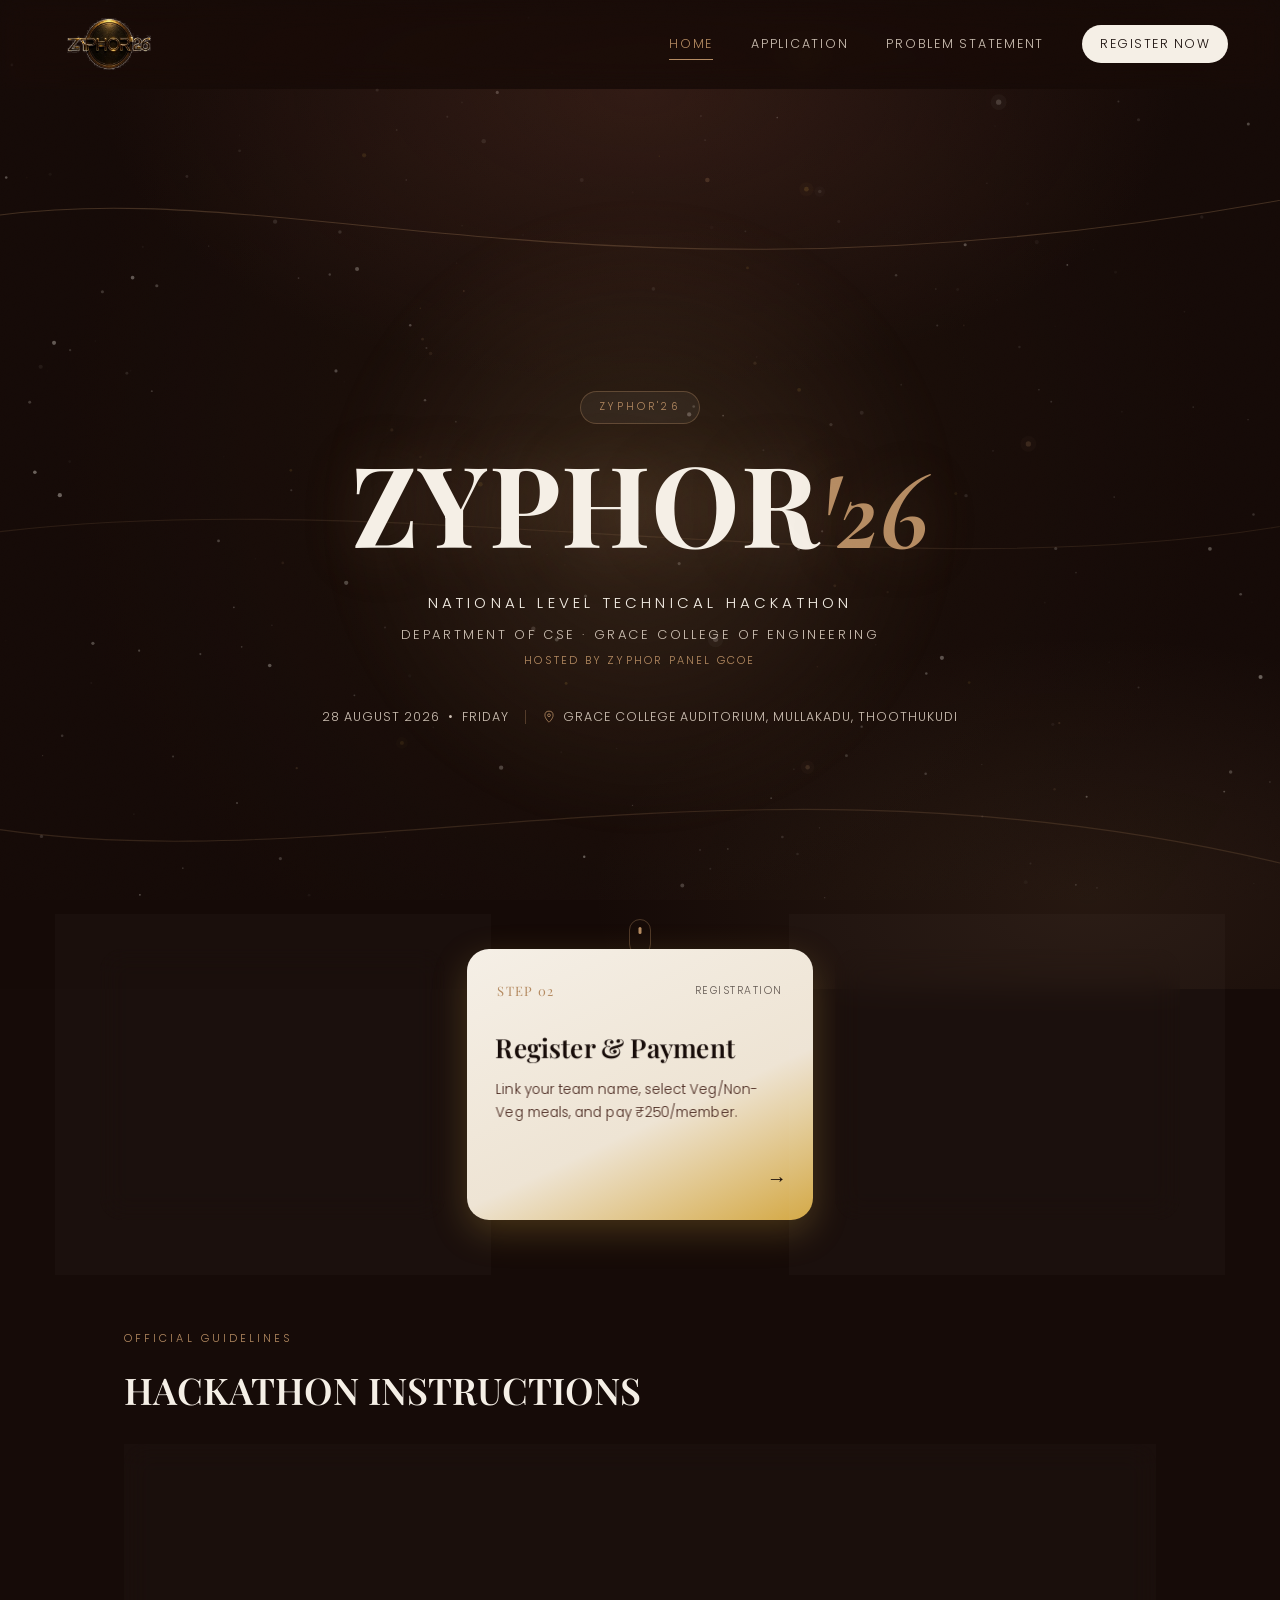
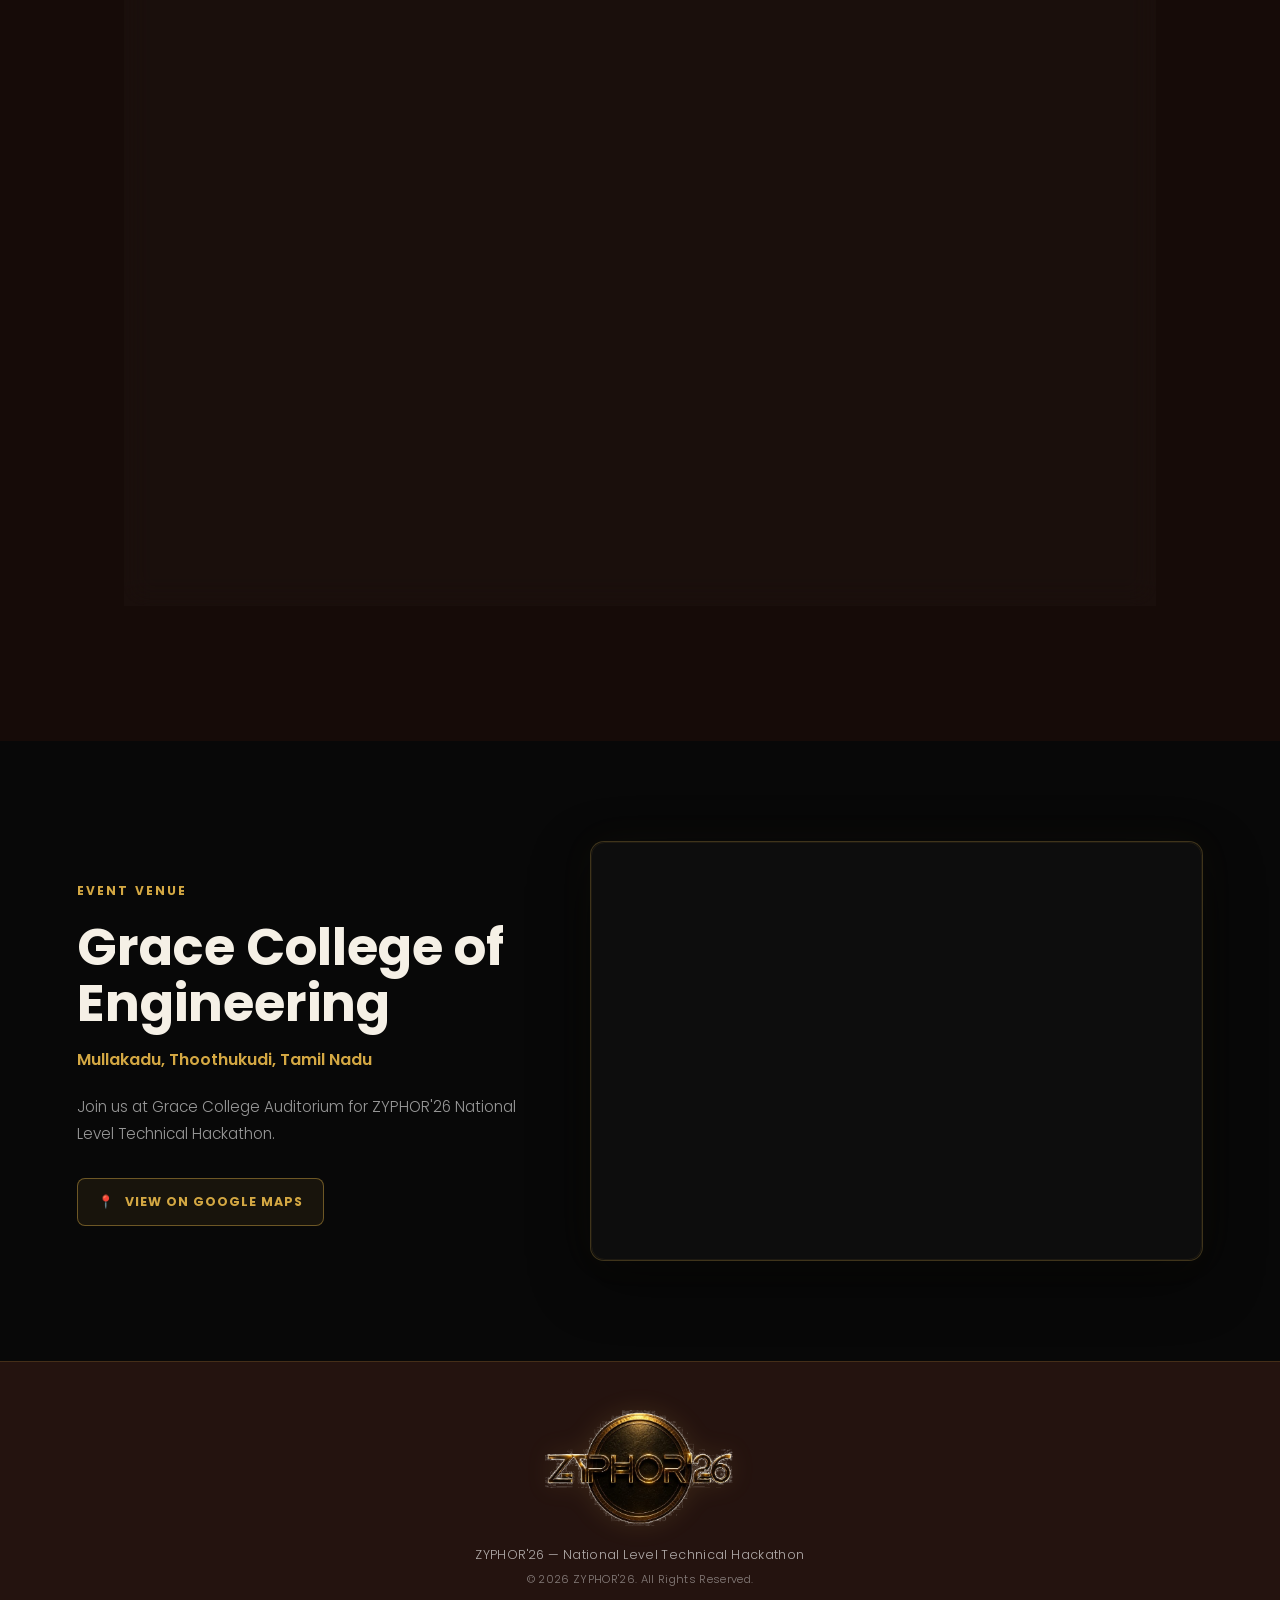
<file: index.html>
<!doctype html>
<html lang="en">
  <head>
    <meta charset="UTF-8" />
    <meta name="viewport" content="width=device-width, initial-scale=1.0" />
    <title>
      ZYPHOR'26 — Technical Hackathon | Grace College of Engineering
    </title>
    <link rel="icon" type="image/png" href="images/favicon.png" />
    <meta
      name="description"
      content="ZYPHOR'26 — a national-level technical hackathon hosted by Zyphor Panel GCOE, Grace College of Engineering, Mullakadu, Thoothukudi."
    />
    <link rel="preconnect" href="https://fonts.googleapis.com" />
    <link rel="preconnect" href="https://fonts.gstatic.com" crossorigin />
    <link
      href="https://fonts.googleapis.com/css2?family=Playfair+Display:ital,wght@0,500;0,600;0,700;1,500&family=Cormorant+Garamond:ital,wght@0,500;1,500&family=Poppins:wght@300;400;500;600;700&display=swap"
      rel="stylesheet"
    />
    <link rel="stylesheet" href="style.css" />
  </head>

  <body>
    <!-- 3D Galaxy Canvas Element -->
    <canvas id="galaxyCanvas"></canvas>
    <div class="grain-overlay" aria-hidden="true"></div>

    <!-- ================= HEADER ================= -->
    <header class="site-header" id="siteHeader">
      <div class="header-inner">
        <a href="index.html" class="site-logo" aria-label="ZYPHOR'26 Home">
          <img
            src="images/logo-transparent.png"
            alt="ZYPHOR'26"
            class="site-logo-img"
          />
        </a>

        <nav class="main-nav" id="mainNav">
          <a href="index.html" class="nav-link nav-link--active">Home</a>
          <a href="application.html" class="nav-link">Application</a>
          <a href="problem-statement.html" class="nav-link">
            problem Statement</a
          >
          <a href="register.html" class="nav-link nav-link--cta"
            >Register Now</a
          >
        </nav>

        <button
          class="nav-toggle"
          id="navToggle"
          aria-label="Toggle navigation"
          aria-expanded="false"
        >
          <span></span><span></span><span></span>
        </button>
      </div>
    </header>

    <!-- ================= HERO ================= -->
    <section class="hero" id="top">
      <div class="hero-bg" aria-hidden="true">
        <svg
          class="hero-lines"
          viewBox="0 0 1200 800"
          preserveAspectRatio="none"
        >
          <path class="line line-1" d="M-50,120 C 250,60 550,220 1250,90" />
          <path class="line line-2" d="M-50,650 C 300,720 700,560 1250,700" />
          <path class="line line-3" d="M-50,400 C 350,340 850,460 1250,380" />
        </svg>
        <div class="hero-glow"></div>
      </div>

      <div class="hero-content reveal">
        <div class="hero-logo" aria-label="ZYPHOR'26 logo">
          <span class="hero-logo-mark">ZYPHOR'26</span>
        </div>

        <h1 class="hero-title">
          ZYPHOR<span class="hero-title-accent">'26</span>
        </h1>

        <p class="hero-tagline">NATIONAL LEVEL TECHNICAL HACKATHON</p>
        <p class="hero-sub">
          DEPARTMENT OF CSE &middot; GRACE COLLEGE OF ENGINEERING
        </p>
        <p class="hero-host">HOSTED BY ZYPHOR PANEL GCOE</p>

        <div class="hero-meta">
          <span class="hero-date"
            >28 AUGUST 2026 &nbsp;&bull;&nbsp; FRIDAY</span
          >
          <span class="hero-divider" aria-hidden="true"></span>
          <span class="hero-venue">
            <svg
              class="pin-icon"
              viewBox="0 0 24 24"
              fill="none"
              aria-hidden="true"
            >
              <path
                d="M12 21s7-6.2 7-12a7 7 0 1 0-14 0c0 5.8 7 12 7 12Z"
                stroke="currentColor"
                stroke-width="1.4"
              />
              <circle
                cx="12"
                cy="9"
                r="2.4"
                stroke="currentColor"
                stroke-width="1.4"
              />
            </svg>
            GRACE COLLEGE AUDITORIUM, MULLAKADU, THOOTHUKUDI
          </span>
        </div>

        <!-- Event countdown: intentionally placed BELOW the event details -->
        
      </div>

      <div class="scroll-cue reveal" aria-hidden="true">
        <span></span>
      </div>
    </section>

    <!-- ================= ACTION CARDS ================= -->
    <section class="action-section reveal">
      <div
        class="action-grid"
        style="grid-template-columns: repeat(auto-fit, minmax(280px, 1fr))"
      >
        <a href="application.html" class="action-card action-card--outline">
          <div class="action-card-top">
            <span class="action-eyebrow">STEP 01</span>
            <span class="action-tag">Application</span>
          </div>
          <h3>Choose Domain &amp; Team Details</h3>
          <p>
            Select your domain (AI / IoT) and submit team details to create your
            team profile.
          </p>
          <span class="action-arrow" aria-hidden="true">&rarr;</span>
        </a>

        <a href="register.html" class="action-card action-card--solid">
          <div class="action-card-top">
            <span class="action-eyebrow">STEP 02</span>
            <span class="action-tag">Registration</span>
          </div>
          <h3>Register &amp; Payment</h3>
          <p>
            Link your team name, select Veg/Non-Veg meals, and pay ₹250/member.
          </p>
          <span class="action-arrow" aria-hidden="true">&rarr;</span>
        </a>

        <a
          href="problem-statement.html"
          class="action-card action-card--outline"
        >
          <div class="action-card-top">
            <span class="action-eyebrow">27-08-2026</span>
            <span class="action-tag"> Problem Statements</span>
          </div>
          <h3>Problem Statements Release</h3>
          <p>
            Problem statements unlock on 27-08-2026 at 9:00 AM. Enter Team Name
            to select your challenge.
          </p>
          <span class="action-arrow" aria-hidden="true">&rarr;</span>
        </a>
      </div>
    </section>

    <!-- ================= HACKATHON INSTRUCTIONS ================= -->
    <main class="participate-page">
      <section class="about-section reveal">
        <p class="eyebrow">Official Guidelines</p>
        <h3 class="section-title">HACKATHON INSTRUCTIONS</h3>
        <div
          style="
            background: rgba(255, 255, 255, 0.02);
            border: 1px solid rgba(212, 168, 67, 0.3);
            border-radius: 20px;
            padding: 2.5rem;
            margin-top: 1.5rem;
            backdrop-filter: blur(14px);
          "
        >
          <ul
            style="
              display: grid;
              grid-template-columns: repeat(auto-fit, minmax(320px, 1fr));
              gap: 0.8rem 2rem;
              color: var(--cream-60);
              font-size: 0.9rem;
              line-height: 1.7;
              padding-left: 1.25rem;
            "
          >
            <li><strong>Date:</strong> 28/08/2026</li>
            <li>
              All participants must report to the Grace College Auditorium by
              <strong>9:00 AM</strong>.
            </li>
            <li>The hackathon will conclude at <strong>5:00 PM</strong>.</li>
            <li>
              Per Head Online payment cost <strong>₹250</strong>. Offline
              payment cost <strong>₹300</strong>.
            </li>
            <li>
              The last date for registration is 24/08/2026. Please make sure
              that you complete your registration before the deadline.
            </li>
            <li>
              Each team can have a maximum of <strong>3 participants</strong>.
            </li>
            <li>
              A WhatsApp group will be created, and the team leaders can join
              the group.
            </li>
            <li>
              Each team must prepare a
              <strong>PowerPoint Presentation (PPT)</strong> and bring it with
              them.
            </li>
            <li>
              Each team will be given <strong>5 minutes</strong> to present and
              explain their PPT.
            </li>
            <li>
              Participants must bring their own laptops for the hackathon.
            </li>
            <li>
              Once you have registered, you will be able to select your
              preferred problem statement one day before the hackathon.
              Registrations will not be accepted after the deadline.
            </li>
            <li>
              The problem statements will be released one day before the
              hackathon on <strong>27-08-2026 at 9:00 AM</strong>.
            </li>
            <li>
              Participants must develop their website at the hackathon venue
              based on the selected problem statement.
            </li>
            <li>The name you enter in the registration form will be printed on your certificate.</li>
            <li>
              Cash prizes will be awarded to the 1st, 2nd, and 3rd place
              winners.
            </li>
            <li>Certificates will be provided to all participants.</li>
            <li>Lunch will be provided for all participants.</li>
          </ul>

          <div
            style="
              margin-top: 2rem;
              padding-top: 1.5rem;
              border-top: 1px solid rgba(255, 255, 255, 0.08);
              display: flex;
              justify-content: space-between;
              align-items: center;
              flex-wrap: wrap;
              gap: 1rem;
            "
          >
            <div>
              <h4
                style="
                  font-family: var(--font-display);
                  font-size: 1.1rem;
                  color: var(--gold);
                  margin-bottom: 0.25rem;
                "
              >
                Contact Details
              </h4>
              <p style="font-size: 0.88rem; color: var(--cream-60); margin: 0">
                Phone:
                <strong style="color: var(--cream)">+91 8072584827</strong> |
                Email:
                <a
                  href="mailto:zyphor26cse@gmail.com"
                  style="color: var(--gold)"
                  >zyphor26cse@gmail.com</a
                >
              </p>
            </div>
            <a
              href="register.html"
              class="nav-link nav-link--cta"
              style="padding: 10px 24px"
              >Register Team Now &rarr;</a
            >
          </div>
        </div>
      </section>
    </main>

    <!-- =========================================================
     ZYPHOR'26 — VENUE / LOCATION
     ========================================================= -->

    <section class="venue-section" id="venue">
      <div class="venue-container">
        <div class="venue-content">
          <span class="venue-label">EVENT VENUE</span>

          <h2>Grace College of Engineering</h2>

          <p class="venue-address">Mullakadu, Thoothukudi, Tamil Nadu</p>

          <p class="venue-description">
            Join us at Grace College Auditorium for ZYPHOR'26 National Level
            Technical Hackathon.
          </p>

          <a
            href="https://www.google.com/maps/place/Grace+College+of+Engineering/@8.723915,78.1060868,17z/data=!3m1!4b1!4m6!3m5!1s0x3b03f2088748fd11:0xbed9dd387c1ef85f!8m2!3d8.723915!4d78.1086617!16s%2Fg%2F11r8l4gm2?entry=ttu"
            target="_blank"
            rel="noopener noreferrer"
            class="venue-map-btn"
          >
            <span>📍</span>
            VIEW ON GOOGLE MAPS
          </a>
        </div>

        <div class="venue-map">
          <iframe
            src="https://www.google.com/maps?q=8.723915,78.1086617&z=17&output=embed"
            loading="lazy"
            allowfullscreen
            referrerpolicy="no-referrer-when-downgrade"
          >
          </iframe>

          <div class="map-overlay"></div>
        </div>
      </div>
    </section>

    <!-- ================= FOOTER ================= -->
    <footer class="site-footer">
      <div class="footer-logo">
        <img src="images/logo-transparent.png" alt="ZYPHOR'26" />
      </div>

      <p>ZYPHOR'26 — National Level Technical Hackathon</p>
      <p>© 2026 ZYPHOR'26. All Rights Reserved.</p>
    </footer>

    <script src="galaxy.js"></script>
    <script>
      const siteHeader = document.getElementById("siteHeader");
      window.addEventListener(
        "scroll",
        () => {
          siteHeader.classList.toggle("scrolled", window.scrollY > 12);
        },
        { passive: true },
      );

      const navToggle = document.getElementById("navToggle");
      const mainNav = document.getElementById("mainNav");
      navToggle?.addEventListener("click", () => {
        const open = mainNav.classList.toggle("is-open");
        navToggle.setAttribute("aria-expanded", String(open));
      });

      const revealEls = document.querySelectorAll(".reveal");
      if (revealEls.length) {
        const obs = new IntersectionObserver(
          (entries) => {
            entries.forEach((e) => {
              if (e.isIntersecting) {
                e.target.classList.add("is-visible");
                obs.unobserve(e.target);
              }
            });
          },
          { threshold: 0.12, rootMargin: "0px 0px -40px 0px" },
        );
        revealEls.forEach((el) => obs.observe(el));
      }

      /* Home event countdown — 28 August 2026, 9:00 AM IST */
      
      
    </script>
  </body>
</html>
</file>
<file: style.css>
/* =========================================================
   ZYPHOR'26 — Premium Brown + White Theme
   ========================================================= */

:root{
  --primary:#2B1712;
  --dark-brown:#160B08;
  --brown:#4A2920;
  --cream:#F5EFE6;
  --white:#FFFFFF;
  --beige:#CFC2B5;
  --bronze:#B58B62;

  --bronze-soft: rgba(181,139,98,0.35);
  --cream-soft: rgba(245,239,230,0.08);
  --glass-bg: rgba(245,239,230,0.05);
  --glass-border: rgba(245,239,230,0.14);

  /* ── Aliases used across new pages ── */
  --bg:       #0f0c04;
  --gold:     #d4a843;
  --cream-60: rgba(245,239,230,0.6);

  --font-display: 'Playfair Display', 'Cormorant Garamond', serif;
  --font-serif-italic: 'Cormorant Garamond', serif;
  --font-body: 'Poppins', 'Inter', sans-serif;

  --radius-lg: 22px;
  --radius-md: 14px;
  --radius-sm: 8px;

  --ease: cubic-bezier(.22,.9,.32,1);
  --bounce: cubic-bezier(.34, 1.56, .64, 1);
}

*{ box-sizing:border-box; margin:0; padding:0; }
html{ scroll-behavior:smooth; }
[hidden]{ display:none !important; }

@media (prefers-reduced-motion: reduce){
  html{ scroll-behavior:auto; }
  *{ animation-duration:0.001ms !important; animation-iteration-count:1 !important; transition-duration:0.001ms !important; }
}

body{
  background:var(--dark-brown);
  color:var(--cream);
  font-family:var(--font-body);
  font-weight:300;
  line-height:1.6;
  overflow-x:hidden;
  -webkit-font-smoothing:antialiased;
}

::selection{ background:var(--bronze); color:var(--dark-brown); }

a{ color:inherit; text-decoration:none; }
button{ font-family:inherit; cursor:pointer; border:none; background:none; color:inherit; }
input, select{ font-family:inherit; }
img{ max-width:100%; display:block; }
ul{ list-style:none; }

/* focus visibility */
a:focus-visible, button:focus-visible, input:focus-visible, select:focus-visible{
  outline:2px solid var(--bronze);
  outline-offset:3px;
}

/* ---------- 3D space / particle scene canvas ---------- */
/* This is the single most important rule for the background effect:
   without it the <canvas id="galaxyCanvas"> already sitting in every
   page's HTML renders as a default 300x150 inline box instead of a
   fullscreen backdrop. galaxy.js only sets inline positioning when it
   creates the canvas itself — since every page already has the tag,
   that branch never runs, so this CSS is what actually positions it. */
#galaxyCanvas{
  position:fixed;
  inset:0;
  width:100vw;
  height:100vh;
  z-index:-1;
  pointer-events:none;
  display:block;
}

/* ---------- grain / noise overlay ---------- */
.grain-overlay{
  position:fixed; inset:0; z-index:1000; pointer-events:none;
  opacity:0.035; mix-blend-mode:overlay;
  background-image:url("data:image/svg+xml,%3Csvg xmlns='http://www.w3.org/2000/svg' width='120' height='120'%3E%3Cfilter id='n'%3E%3CfeTurbulence type='fractalNoise' baseFrequency='0.9' numOctaves='2' stitchTiles='stitch'/%3E%3C/filter%3E%3Crect width='100%25' height='100%25' filter='url(%23n)'/%3E%3C/svg%3E");
}

/* =========================================================
   HEADER
   ========================================================= */
.site-header{
  position:sticky; top:0; z-index:200;
  background:rgba(22,11,8,0.55);
  backdrop-filter:blur(14px) saturate(140%);
  -webkit-backdrop-filter:blur(14px) saturate(140%);
  border-bottom:1px solid transparent;
  transition:background .4s var(--ease), border-color .4s var(--ease), box-shadow .4s var(--ease);
}
.site-header.scrolled{
  background:rgba(22,11,8,0.86);
  border-bottom-color:var(--glass-border);
  box-shadow:0 12px 30px -18px rgba(0,0,0,0.7);
}

.header-inner{
  max-width:1240px; margin:0 auto;
  display:flex; align-items:center; justify-content:space-between;
  padding:18px 32px;
}

.brand{ display:flex; align-items:center; gap:10px; }
.brand-mark{
  width:34px; height:34px; border-radius:50%;
  display:flex; align-items:center; justify-content:center;
  border:1px solid var(--bronze-soft);
  font-family:var(--font-display); font-weight:700; font-size:16px;
  color:var(--bronze);
  background:linear-gradient(160deg, rgba(181,139,98,0.18), transparent);
}
.brand-text{
  font-family:var(--font-display); font-weight:600; letter-spacing:.03em;
  font-size:19px; color:var(--cream);
}
.brand-apos{ color:var(--bronze); }

.main-nav{ display:flex; align-items:center; gap:38px; }
.nav-link{
  font-size:12.5px; letter-spacing:.14em; text-transform:uppercase;
  color:var(--beige); position:relative; padding:6px 0;
  transition:color .3s var(--ease);
}
.nav-link::after{
  content:""; position:absolute; left:0; right:0; bottom:0; height:1px;
  background:var(--bronze); transform:scaleX(0); transform-origin:right;
  transition:transform .35s var(--ease);
}
.nav-link:hover{ color:var(--cream); }
.nav-link:hover::after{ transform:scaleX(1); transform-origin:left; }

.nav-link--cta{
  color:var(--dark-brown); background:var(--cream);
  padding:9px 18px; border-radius:999px; letter-spacing:.12em;
  transition:transform .32s var(--bounce), box-shadow .3s var(--ease), background .3s var(--ease);
}
.nav-link--cta::after{ display:none; }
.nav-link--cta{ animation:pulseGlow 3.4s ease-in-out infinite; }
.nav-link--cta:hover{
  transform:translateY(-2px) scale(1.08);
  box-shadow:0 10px 24px -10px rgba(245,239,230,0.4), 0 0 28px rgba(212,168,67,0.35);
  background:var(--bronze); color:var(--dark-brown);
  animation-play-state:paused;
}
.nav-link--cta:active{
  transform:translateY(0) scale(0.93);
  transition-duration:.12s;
}

/* Active page indicator */
.nav-link--active{
  color:var(--bronze) !important;
}
.nav-link--active::after{
  transform:scaleX(1) !important;
  background:var(--bronze);
}

.nav-toggle{
  display:none; flex-direction:column; gap:5px; width:26px; padding:6px 0;
  transition: transform .28s var(--bounce);
}
.nav-toggle:hover{ transform: scale(1.12); }
.nav-toggle:active{ transform: scale(0.88); transition-duration: .12s; }
.nav-toggle span{
  display:block; height:1.5px; width:100%; background:var(--cream);
  transition:transform .35s var(--ease), opacity .3s var(--ease);
}
.nav-toggle[aria-expanded="true"] span:nth-child(1){ transform:translateY(6.5px) rotate(45deg); }
.nav-toggle[aria-expanded="true"] span:nth-child(2){ opacity:0; }
.nav-toggle[aria-expanded="true"] span:nth-child(3){ transform:translateY(-6.5px) rotate(-45deg); }

/* =========================================================
   HERO
   ========================================================= */
.hero{
  position:relative; min-height:100svh;
  display:flex; align-items:center; justify-content:center;
  padding:120px 24px 80px;
  background:
    radial-gradient(ellipse 70% 55% at 50% 0%, rgba(74,41,32,0.5), transparent 60%),
    radial-gradient(ellipse 60% 45% at 85% 90%, rgba(181,139,98,0.10), transparent 65%),
    rgba(22,11,8,0.55);
  overflow:hidden;
}

.hero-bg{ position:absolute; inset:0; z-index:0; }
.hero-lines{ position:absolute; inset:0; width:100%; height:100%; opacity:.28; }
.line{ fill:none; stroke:var(--bronze); stroke-width:1; }
.line-1{ animation:drift 22s ease-in-out infinite; }
.line-2{ animation:drift 26s ease-in-out infinite reverse; opacity:.7; }
.line-3{ animation:drift 30s ease-in-out infinite; opacity:.5; }
@keyframes drift{
  0%,100%{ transform:translateY(0px); }
  50%{ transform:translateY(-14px); }
}

.hero-glow{
  position:absolute; top:12%; left:50%; translate:-50% 0;
  width:640px; height:640px; border-radius:50%;
  background:radial-gradient(circle, rgba(181,139,98,0.16), transparent 70%);
  filter:blur(10px);
}

.particle{
  position:absolute; width:3px; height:3px; border-radius:50%;
  background:var(--beige); opacity:.5;
  animation:float 9s ease-in-out infinite;
}
.p1{ top:22%; left:14%; animation-delay:0s; }
.p2{ top:65%; left:22%; animation-delay:1.5s; }
.p3{ top:38%; left:82%; animation-delay:3s; }
.p4{ top:75%; left:70%; animation-delay:4.5s; }
.p5{ top:16%; left:60%; animation-delay:2.2s; }
@keyframes float{
  0%,100%{ transform:translateY(0) scale(1); opacity:.35; }
  50%{ transform:translateY(-22px) scale(1.6); opacity:.75; }
}

.hero-content{
  position:relative; z-index:2; text-align:center; max-width:820px;
}

.hero-logo{ margin-bottom:22px; }
.hero-logo-mark{
  display:inline-block; font-family:var(--font-body); font-size:10.5px;
  letter-spacing:.3em; color:var(--bronze); text-transform:uppercase;
  border:1px solid var(--bronze-soft); border-radius:999px; padding:7px 18px;
  background:var(--glass-bg);
}

.hero-title{
  font-family:var(--font-display); font-weight:700;
  font-size:clamp(3.4rem, 10vw, 7rem);
  letter-spacing:.01em; line-height:1;
  color:var(--cream);
  text-shadow:0 0 60px rgba(181,139,98,0.25);
}
.hero-title-accent{ color:var(--bronze); font-style:italic; font-family:var(--font-serif-italic); }

.hero-tagline{
  margin-top:22px; font-size:clamp(13px,2vw,15px); letter-spacing:.28em;
  text-transform:uppercase; color:var(--cream);
}
.hero-sub{
  margin-top:10px; font-size:clamp(11px,1.8vw,13px); letter-spacing:.2em;
  text-transform:uppercase; color:var(--beige);
}
.hero-host{
  margin-top:6px; font-size:11px; letter-spacing:.2em; text-transform:uppercase; color:var(--bronze);
}

.hero-meta{
  margin-top:38px; display:flex; flex-wrap:wrap; align-items:center; justify-content:center; gap:16px;
  font-size:12.5px; letter-spacing:.08em; color:var(--beige);
}
.hero-divider{ width:1px; height:14px; background:var(--bronze-soft); }
.hero-venue{ display:inline-flex; align-items:center; gap:7px; }
.pin-icon{ width:14px; height:14px; color:var(--bronze); flex-shrink:0; }

.scroll-cue{
  position:absolute; bottom:34px; left:50%; translate:-50% 0; z-index:2;
  width:22px; height:36px; border:1px solid var(--bronze-soft); border-radius:999px;
}
.scroll-cue span{
  position:absolute; top:7px; left:50%; translate:-50% 0;
  width:3px; height:7px; border-radius:999px; background:var(--bronze);
  animation:scrollDot 2s ease-in-out infinite;
}
@keyframes scrollDot{
  0%{ transform:translate(-50%,0); opacity:1; }
  70%{ opacity:.2; }
  100%{ transform:translate(-50%,14px); opacity:0; }
}

/* =========================================================
   REVEAL ANIMATIONS
   ========================================================= */
.reveal{
  opacity:0; transform:translateY(26px);
  transition:opacity .8s var(--ease), transform .8s var(--ease);
}
.reveal.is-visible{ opacity:1; transform:translateY(0); }

/* =========================================================
   ACTION CARDS
   ========================================================= */
.action-section{ padding:0 24px; margin-top:-40px; position:relative; z-index:3; }
.action-grid{
  max-width:1080px; margin:0 auto;
  display:grid; grid-template-columns:1fr 1fr; gap:22px;
}

/* =========================================================
   3D FLOATING & GLOW EFFECTS
   ========================================================= */
@keyframes float3D {
  0%, 100% { transform: translateY(0px) rotateX(0deg) rotateY(0deg); }
  50% { transform: translateY(-8px) rotateX(1deg) rotateY(-1deg); }
}

@keyframes pulseGlow {
  0%, 100% { box-shadow: 0 0 15px rgba(212, 168, 67, 0.2), 0 0 30px rgba(212, 168, 67, 0.08); }
  50% { box-shadow: 0 0 25px rgba(212, 168, 67, 0.45), 0 0 50px rgba(212, 168, 67, 0.2); }
}

/* 3D Glassmorphism Cards */
.action-card {
  position:relative; display:block; padding:32px 30px 30px;
  border-radius:var(--radius-lg); overflow:hidden;
  transform-style: preserve-3d;
  perspective: 1000px;
  transition: transform .45s cubic-bezier(0.2, 0.8, 0.2, 1), box-shadow .45s cubic-bezier(.22,.9,.32,1), border-color .45s cubic-bezier(.22,.9,.32,1);
}
.action-card-top{ display:flex; align-items:center; justify-content:space-between; margin-bottom:26px; }
.action-eyebrow{ font-family:var(--font-display); font-size:13px; color:var(--bronze); letter-spacing:.1em; }
.action-tag{ font-size:10.5px; letter-spacing:.14em; text-transform:uppercase; opacity:.65; }
.action-card h3{ font-family:var(--font-display); font-weight:600; font-size:26px; margin-bottom:10px; transform: translateZ(15px); }
.action-card p{ font-size:13.5px; line-height:1.65; max-width:34ch; transform: translateZ(10px); }
.action-arrow{
  position:absolute; right:26px; bottom:26px; font-size:20px;
  transition:transform .4s var(--ease);
}
.action-card:hover .action-arrow{ transform:translateX(8px) scale(1.15); }
.action-card:hover{
  transform: translateY(-8px) rotateX(2deg) scale(1.02);
}

.action-card--outline{
  background:rgba(255,255,255,0.025);
  border:1px solid rgba(212,168,67,0.25);
  color:var(--cream);
  backdrop-filter:blur(14px);
  box-shadow: 0 10px 30px rgba(0,0,0,0.4);
}
.action-card--outline:hover{
  border-color:var(--gold);
  box-shadow: 0 20px 50px rgba(212,168,67,0.3), inset 0 0 20px rgba(212,168,67,0.08);
}

.action-card--solid{
  background:linear-gradient(155deg, #f5efe6, #eee4d4 60%, #d4a843);
  color:var(--dark-brown);
  box-shadow: 0 12px 35px rgba(212,168,67,0.25);
}
.action-card--solid p{ color:var(--brown); }
.action-card--solid:hover{
  box-shadow: 0 22px 55px rgba(212,168,67,0.45), 0 26px 60px -22px rgba(245,239,230,0.35);
}

/* =========================================================
   SHARED SECTION TYPOGRAPHY
   ========================================================= */
.eyebrow{
  font-size:11px; letter-spacing:.28em; text-transform:uppercase; color:var(--bronze);
  margin-bottom:14px;
}
.section-heading{
  font-family:var(--font-display); font-weight:700; font-size:clamp(2.1rem,5vw,3.4rem);
  line-height:1.08; color:var(--cream);
}
.section-title{
  font-family:var(--font-display); font-weight:600; font-size:clamp(1.6rem,3.6vw,2.3rem);
  color:var(--cream); margin-bottom:18px;
}

.participate-page{ max-width:1080px; margin:0 auto; padding:110px 24px 40px; }
.participate-header{ text-align:center; margin-bottom:70px; }
.participate-note{
  max-width:56ch; margin:20px auto 0; color:var(--beige); font-size:14.5px;
}

/* =========================================================
   ABOUT
   ========================================================= */
.about-section{ margin-bottom:96px; }
.about-copy{ max-width:70ch; color:var(--beige); font-size:15px; line-height:1.85; margin-bottom:26px; }

.about-facts{ display:flex; flex-wrap:wrap; gap:10px 14px; margin-bottom:44px; }
.about-facts li{
  font-size:12px; letter-spacing:.05em; color:var(--cream);
  border:1px solid var(--glass-border); border-radius:999px; padding:8px 16px;
  background:var(--glass-bg);
}

.event-visual{
  border-radius:var(--radius-lg); border:1px solid var(--glass-border);
  background:linear-gradient(160deg, rgba(74,41,32,0.5), rgba(22,11,8,0.7));
  padding:2px; overflow:hidden;
}
.event-visual-inner{
  border-radius:calc(var(--radius-lg) - 2px);
  padding:52px 24px; display:flex; flex-direction:column; align-items:center; gap:18px;
  background:
    radial-gradient(ellipse 60% 60% at 50% 20%, rgba(181,139,98,0.14), transparent 70%);
  color:var(--bronze);
}
.event-svg{ width:min(420px,90%); height:auto; }
.event-visual-caption{
  font-size:11px; letter-spacing:.18em; text-transform:uppercase; color:var(--beige);
}

/* =========================================================
   REGISTER SECTION
   ========================================================= */
.register-note{ color:var(--beige); font-size:14px; margin-bottom:40px; max-width:60ch; }

.register-form{
  background:var(--glass-bg); border:1px solid var(--glass-border);
  border-radius:var(--radius-lg); padding:clamp(24px,4vw,48px);
  backdrop-filter:blur(10px);
}

.form-block{ margin-bottom:44px; }
.form-block:last-of-type{ margin-bottom:0; }
.form-block-title{
  display:flex; align-items:center; gap:12px;
  font-family:var(--font-display); font-weight:600; font-size:18px; color:var(--cream);
  margin-bottom:22px; padding-bottom:14px; border-bottom:1px solid var(--glass-border);
}
.form-block-num{
  font-family:var(--font-body); font-size:11px; color:var(--dark-brown);
  background:var(--bronze); width:24px; height:24px; border-radius:50%;
  display:inline-flex; align-items:center; justify-content:center; flex-shrink:0;
}

.field-grid{ display:grid; grid-template-columns:1fr 1fr; gap:22px 24px; }
.field{ display:flex; flex-direction:column; gap:8px; }
.field label{
  font-size:10.5px; letter-spacing:.14em; text-transform:uppercase; color:var(--beige);
}
.field input[type="text"],
.field input[type="email"],
.field select{
  background:rgba(245,239,230,0.05); border:1px solid var(--glass-border);
  border-radius:var(--radius-sm); padding:13px 15px; color:var(--cream); font-size:14px;
  transition:border-color .3s var(--ease), background .3s var(--ease);
}
.field select{ appearance:none; -webkit-appearance:none;
  background-image:url("data:image/svg+xml,%3Csvg xmlns='http://www.w3.org/2000/svg' width='12' height='8'%3E%3Cpath d='M1 1l5 5 5-5' stroke='%23CFC2B5' fill='none' stroke-width='1.4'/%3E%3C/svg%3E");
  background-repeat:no-repeat; background-position:right 15px center;
  padding-right:36px;
}
.field select option{ background:var(--brown); color:var(--cream); }
.field input::placeholder{ color:rgba(207,194,181,0.45); }
.field input:focus, .field select:focus{
  border-color:var(--bronze); background:rgba(245,239,230,0.08); outline:none;
}
.field-hint{ font-size:11px; color:rgba(207,194,181,0.7); }
.field-error{
  font-size:11.5px; color:#e4a08c; min-height:14px; display:none;
}
.field-error.is-visible{ display:block; }
.field.has-error input, .field.has-error select{ border-color:#c46a52; }

.domain-desc{
  margin-top:16px; font-size:13.5px; color:var(--beige); min-height:20px;
  padding-left:14px; border-left:2px solid var(--bronze-soft);
  opacity:0; transform:translateY(4px); transition:opacity .35s var(--ease), transform .35s var(--ease);
}
.domain-desc.is-visible{ opacity:1; transform:translateY(0); }

.member-fields{ margin-top:24px; display:grid; grid-template-columns:1fr 1fr; gap:22px 24px; }

/* Payment */
.payment-grid{ display:grid; grid-template-columns:220px 1fr; gap:28px; align-items:start; }
.qr-box{ display:flex; flex-direction:column; gap:10px; }
.qr-label{ font-size:10.5px; letter-spacing:.14em; text-transform:uppercase; color:var(--beige); }
.qr-frame{
  position:relative; width:100%; aspect-ratio:1/1; border-radius:var(--radius-md);
  border:1px dashed var(--bronze-soft); background:rgba(245,239,230,0.04);
  display:flex; align-items:center; justify-content:center; overflow:hidden;
}
.qr-frame img{ width:100%; height:100%; object-fit:contain; padding:10px; }
.qr-placeholder{
  display:none; align-items:center; justify-content:center; text-align:center;
  font-size:11px; letter-spacing:.1em; color:var(--bronze); padding:12px;
}
.qr-hint{ font-size:11.5px; color:rgba(207,194,181,0.7); }

.upload-field label{ margin-bottom:0; }
.upload-dropzone{
  position:relative; border:1px dashed var(--glass-border); border-radius:var(--radius-md);
  min-height:150px; display:flex; flex-direction:column; align-items:center; justify-content:center;
  gap:10px; padding:18px; text-align:center; transition:border-color .3s var(--ease), background .3s var(--ease);
}
.upload-dropzone.is-dragover{ border-color:var(--bronze); background:rgba(181,139,98,0.08); }
.upload-dropzone input[type="file"]{
  position:absolute; inset:0; opacity:0; cursor:pointer;
}
.upload-copy{ font-size:12.5px; color:var(--beige); max-width:26ch; }
.upload-preview{
  max-height:110px; border-radius:var(--radius-sm); border:1px solid var(--glass-border);
}

/* Confirmation */
.checkbox-field{
  display:flex; align-items:flex-start; gap:10px; font-size:13.5px; color:var(--beige);
  cursor:pointer; margin-bottom:6px;
}
.checkbox-field input{ margin-top:3px; accent-color:var(--bronze); width:16px; height:16px; }

.btn-confirm{
  margin-top:22px; width:100%; padding:16px; border-radius:999px;
  background:var(--cream); color:var(--dark-brown); font-size:13px;
  letter-spacing:.16em; text-transform:uppercase; font-weight:500;
  transition:transform .35s var(--ease), box-shadow .35s var(--ease), background .35s var(--ease);
}
.btn-confirm:hover{
  transform:translateY(-3px); background:var(--bronze);
  box-shadow:0 20px 40px -16px rgba(181,139,98,0.5);
}
.btn-confirm:active{ transform:translateY(-1px); }

.form-status{ margin-top:14px; font-size:12.5px; text-align:center; min-height:16px; color:#e4a08c; }
.form-status.is-success{ color:#a8c9a0; }

/* Success panel */
.success-panel{
  background:linear-gradient(160deg, var(--cream), var(--beige));
  color:var(--dark-brown); border-radius:var(--radius-lg);
  padding:clamp(30px,5vw,54px); text-align:center;
}
.success-mark{
  display:inline-flex; align-items:center; justify-content:center;
  width:52px; height:52px; border-radius:50%; background:var(--brown); color:var(--cream);
  font-size:22px; margin-bottom:16px;
}
.success-panel h4{ font-family:var(--font-display); font-size:24px; margin-bottom:10px; }
.success-panel p{ max-width:52ch; margin:0 auto 22px; color:var(--brown); font-size:14px; }
.btn-outline-cream{
  border:1px solid var(--brown); border-radius:999px; padding:11px 26px;
  font-size:12px; letter-spacing:.1em; text-transform:uppercase; color:var(--brown);
  transition:background .3s var(--ease), color .3s var(--ease);
}
.btn-outline-cream:hover{ background:var(--brown); color:var(--cream); }

/* Info strip */
.info-strip{
  margin-top:56px; display:grid; grid-template-columns:repeat(4,1fr); gap:20px;
  border-top:1px solid var(--glass-border); padding-top:32px;
}
.info-item{ display:flex; flex-direction:column; gap:6px; }
.info-label{ font-size:10px; letter-spacing:.16em; text-transform:uppercase; color:var(--bronze); }
.info-value{ font-size:13px; color:var(--cream); line-height:1.5; }
/* =========================================
   FOOTER — ZYPHOR'26
   ========================================= */

.site-footer {
    text-align: center;
    padding: 3rem 1.5rem 2rem;
    background: #24130f;
    border-top: 1px solid rgba(212, 168, 67, 0.18);
}

/* Logo */
.footer-logo {
    display: flex;
    justify-content: center;
    align-items: center;
    margin-bottom: 1.2rem;
}

.footer-logo img {
    width: 190px;
    height: auto;
    max-width: 70%;
    display: block;
    object-fit: contain;
    filter: drop-shadow(0 0 12px rgba(212, 168, 67, 0.15));
}

/* Footer text */
.site-footer p {
    margin: 0.35rem 0;
    color: rgba(255, 255, 255, 0.65);
    font-size: 0.78rem;
    letter-spacing: 0.03em;
}

.site-footer p:last-child {
    color: rgba(255, 255, 255, 0.45);
    font-size: 0.7rem;
}

/* Mobile */
@media (max-width: 600px) {
    .site-footer {
        padding: 2.5rem 1rem 1.5rem;
    }

    .footer-logo img {
        width: 150px;
    }

    .site-footer p {
        font-size: 0.7rem;
    }
}

/* =========================================================
   RESPONSIVE
   ========================================================= */
@media (max-width:960px){
  .action-grid{ grid-template-columns:1fr; }
  .field-grid, .member-fields{ grid-template-columns:1fr; }
  .payment-grid{ grid-template-columns:1fr; }
  .qr-frame{ max-width:220px; }
  .info-strip{ grid-template-columns:1fr 1fr; }
}

@media (max-width:720px){
  .main-nav{
    position:fixed; inset:64px 0 0 0; z-index:150;
    background:rgba(22,11,8,0.98);
    flex-direction:column; justify-content:flex-start; align-items:flex-start;
    gap:0; padding:20px 32px;
    transform:translateX(100%); transition:transform .4s var(--ease);
  }
  .main-nav.is-open{ transform:translateX(0); }
  .main-nav .nav-link{
    width:100%; padding:18px 0; border-bottom:1px solid var(--glass-border);
    font-size:14px;
  }
  .nav-link--cta{ margin-top:16px; text-align:center; }
  .nav-toggle{ display:flex; }

  .header-inner{ padding:16px 20px; }
  .hero{ padding:110px 20px 60px; }
  .action-section{ margin-top:-28px; }
  .info-strip{ grid-template-columns:1fr; }
}

@media (max-width:480px){
  .hero-title{ font-size:clamp(2.6rem,15vw,3.6rem); }
  .participate-page{ padding:90px 18px 30px; }
  .register-form{ padding:22px 16px; }
  .about-facts li{ font-size:11px; padding:7px 12px; }
}

/* =========================================================
   SHARED 3D TILT + GLOW UTILITIES
   Reused across ps.css / register.css / statement.css / host.css
   so every card and primary button gets the same premium,
   consistent 3D lift + gold glow treatment.
   ========================================================= */
.tilt-card-3d{
  transition: transform .4s cubic-bezier(.22,.9,.32,1), box-shadow .4s cubic-bezier(.22,.9,.32,1), border-color .4s cubic-bezier(.22,.9,.32,1);
  will-change: transform;
}
.tilt-card-3d:hover{
  transform: translateY(-6px) scale(1.012);
  box-shadow: 0 26px 60px -20px rgba(0,0,0,0.55), 0 0 34px rgba(212,168,67,0.16);
}

.glow-btn-3d{
  transition: transform .35s cubic-bezier(.22,.9,.32,1), box-shadow .35s cubic-bezier(.22,.9,.32,1);
}
.glow-btn-3d:hover:not(:disabled){
  transform: translateY(-3px) scale(1.02);
}

@media (prefers-reduced-motion: reduce){
  .nav-link--cta{ animation:none; }
}


/* =========================================================
   ZYPHOR'26 — CONSISTENT IMAGE LOGO
========================================================= */
.site-logo{
  display:flex;
  align-items:center;
  width:115px;
  height:52px;
  flex:0 0 115px;
  overflow:hidden;
}
.site-logo-img{
  width:115px;
  height:52px;
  object-fit:contain;
  display:block;
}

/* =========================================================
   HOME EVENT COUNTDOWN — BELOW EVENT DETAILS
========================================================= */
.home-countdown{
  display:flex;
  align-items:center;
  justify-content:center;
  gap:16px;
  width:max-content;
  max-width:100%;
  margin:28px auto 0;
  padding:15px 24px;
  border:1px solid rgba(212,168,67,.35);
  border-radius:14px;
  background:rgba(15,12,4,.72);
  box-shadow:0 10px 35px rgba(0,0,0,.28);
  backdrop-filter:blur(10px);
}
.home-countdown-unit{
  min-width:68px;
  text-align:center;
}
.home-countdown-unit strong{
  display:block;
  color:var(--gold);
  font-family:var(--font-display);
  font-size:1.9rem;
  line-height:1;
  letter-spacing:.02em;
}
.home-countdown-unit span{
  display:block;
  margin-top:6px;
  color:var(--cream-60);
  font-size:.52rem;
  letter-spacing:.14em;
}
.home-countdown-sep{
  color:var(--gold);
  opacity:.7;
  font-size:1.35rem;
}
@media (max-width:700px){
  .site-logo,.site-logo-img{width:92px;height:44px;flex-basis:92px}
  .home-countdown{gap:7px;padding:12px 10px;margin-top:22px}
  .home-countdown-unit{min-width:52px}
  .home-countdown-unit strong{font-size:1.35rem}
  .home-countdown-unit span{font-size:.42rem}
  .home-countdown-sep{font-size:1rem}
}
/* =========================================================
   ZYPHOR'26 — VENUE / MAP SECTION
   ========================================================= */

.venue-section {
    position: relative;
    padding: 100px 6%;
    background: #080808;
    overflow: hidden;
}

.venue-container {
    max-width: 1200px;
    margin: 0 auto;

    display: grid;
    grid-template-columns: 0.85fr 1.15fr;
    gap: 60px;

    align-items: center;
}

/* LEFT CONTENT */

.venue-content {
    position: relative;
    z-index: 2;
}

.venue-label {
    display: inline-block;

    margin-bottom: 18px;

    color: #d4a843;

    font-size: 0.75rem;
    font-weight: 700;

    letter-spacing: 0.18em;
}

.venue-content h2 {
    margin: 0 0 16px;

    color: #f5f0e6;

    font-size: clamp(2rem, 4vw, 3.2rem);
    line-height: 1.1;
}

.venue-address {
    margin: 0 0 20px;

    color: #d4a843;

    font-size: 1rem;
    font-weight: 600;
}

.venue-description {
    max-width: 470px;

    margin-bottom: 30px;

    color: rgba(255, 255, 255, 0.58);

    font-size: 0.95rem;
    line-height: 1.8;
}

/* GOOGLE MAP BUTTON */

.venue-map-btn {
    display: inline-flex;
    align-items: center;
    gap: 10px;

    padding: 13px 20px;

    border: 1px solid rgba(212, 168, 67, 0.45);
    border-radius: 8px;

    background: rgba(212, 168, 67, 0.08);

    color: #d4a843;

    text-decoration: none;

    font-size: 0.78rem;
    font-weight: 700;

    letter-spacing: 0.08em;

    transition: all 0.25s ease;
}

.venue-map-btn:hover {
    background: #d4a843;
    color: #080808;

    transform: translateY(-2px);

    box-shadow: 0 10px 30px rgba(212, 168, 67, 0.15);
}

/* MAP */

.venue-map {
    position: relative;

    height: 420px;

    overflow: hidden;

    border: 1px solid rgba(212, 168, 67, 0.25);
    border-radius: 14px;

    background: #0d0d0d;

    box-shadow:
        0 20px 60px rgba(0, 0, 0, 0.45),
        0 0 40px rgba(212, 168, 67, 0.04);
}

.venue-map iframe {
    width: 100%;
    height: 100%;

    border: 0;

    display: block;

    filter: grayscale(0.8) contrast(1.05);
}

/* Subtle theme overlay */

.map-overlay {
    position: absolute;

    inset: 0;

    pointer-events: none;

    border: 1px solid rgba(212, 168, 67, 0.08);
    border-radius: 14px;
}

/* =========================================================
   RESPONSIVE
   ========================================================= */

@media (max-width: 800px) {

    .venue-section {
        padding: 70px 5%;
    }

    .venue-container {
        grid-template-columns: 1fr;
        gap: 40px;
    }

    .venue-map {
        height: 330px;
    }

}

@media (max-width: 480px) {

    .venue-map {
        height: 280px;
    }

    .venue-map-btn {
        width: 100%;
        justify-content: center;
    }

}
</file>
